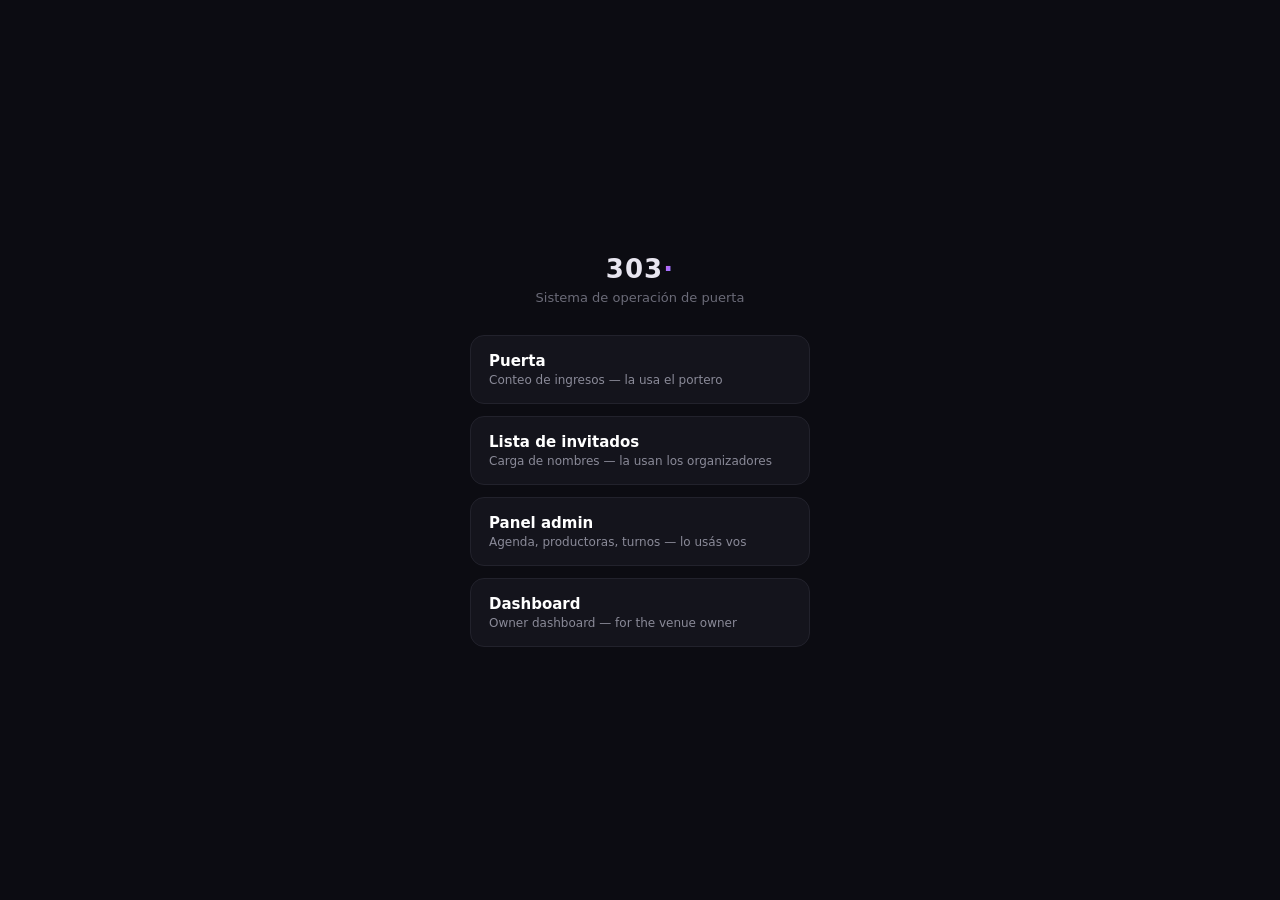
<file: index.html>
<!DOCTYPE html>
<html lang="es">
<head>
<meta charset="UTF-8">
<meta name="viewport" content="width=device-width,initial-scale=1.0">
<title>303 · Sistema</title>
<style>
*{box-sizing:border-box;margin:0;padding:0}
body{background:#0c0c12;color:#e8e6f0;font-family:-apple-system,system-ui,'Segoe UI',sans-serif;min-height:100vh;display:flex;flex-direction:column;align-items:center;justify-content:center;padding:24px}
.brand{font-size:26px;font-weight:800;letter-spacing:0.04em;margin-bottom:6px}
.brand span{background:linear-gradient(120deg,#ff6ec7,#a86cff,#6ec3ff);-webkit-background-clip:text;background-clip:text;-webkit-text-fill-color:transparent}
.sub{font-size:13px;color:#6b6b78;margin-bottom:30px}
.apps{display:flex;flex-direction:column;gap:12px;width:100%;max-width:340px}
a.app{display:flex;flex-direction:column;gap:3px;background:#14141c;border:1px solid #22222c;border-radius:14px;padding:16px 18px;text-decoration:none}
a.app:hover{border-color:#3d3565}
.app-t{font-size:15px;font-weight:700;color:#fff}
.app-d{font-size:12px;color:#8a8a98}
</style>
</head>
<body>
  <div class="brand">303<span>·</span></div>
  <div class="sub">Sistema de operación de puerta</div>
  <div class="apps">
    <a class="app" href="puerta/"><span class="app-t">Puerta</span><span class="app-d">Conteo de ingresos — la usa el portero</span></a>
    <a class="app" href="lista/"><span class="app-t">Lista de invitados</span><span class="app-d">Carga de nombres — la usan los organizadores</span></a>
    <a class="app" href="admin/"><span class="app-t">Panel admin</span><span class="app-d">Agenda, productoras, turnos — lo usás vos</span></a>
    <a class="app" href="dashboard/"><span class="app-t">Dashboard</span><span class="app-d">Owner dashboard — for the venue owner</span></a>
  </div>
</body>
</html>
</file>
